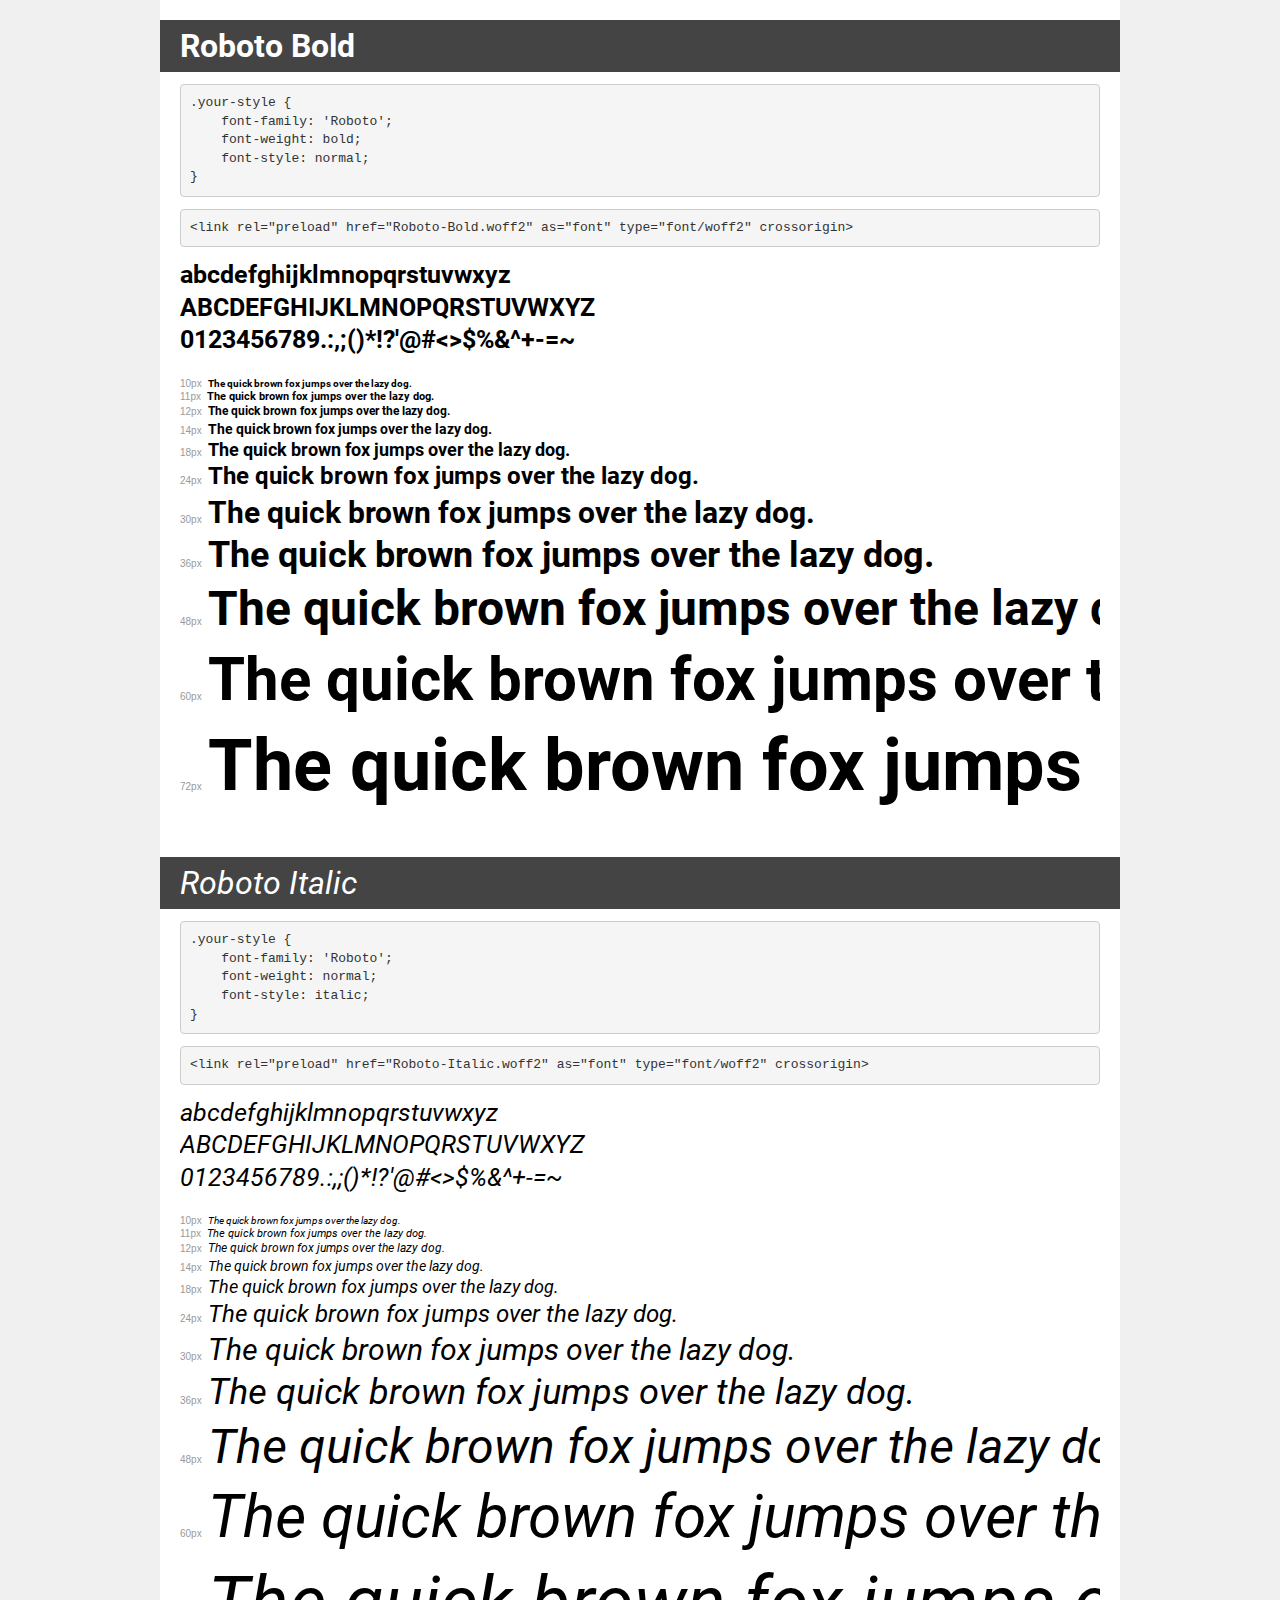
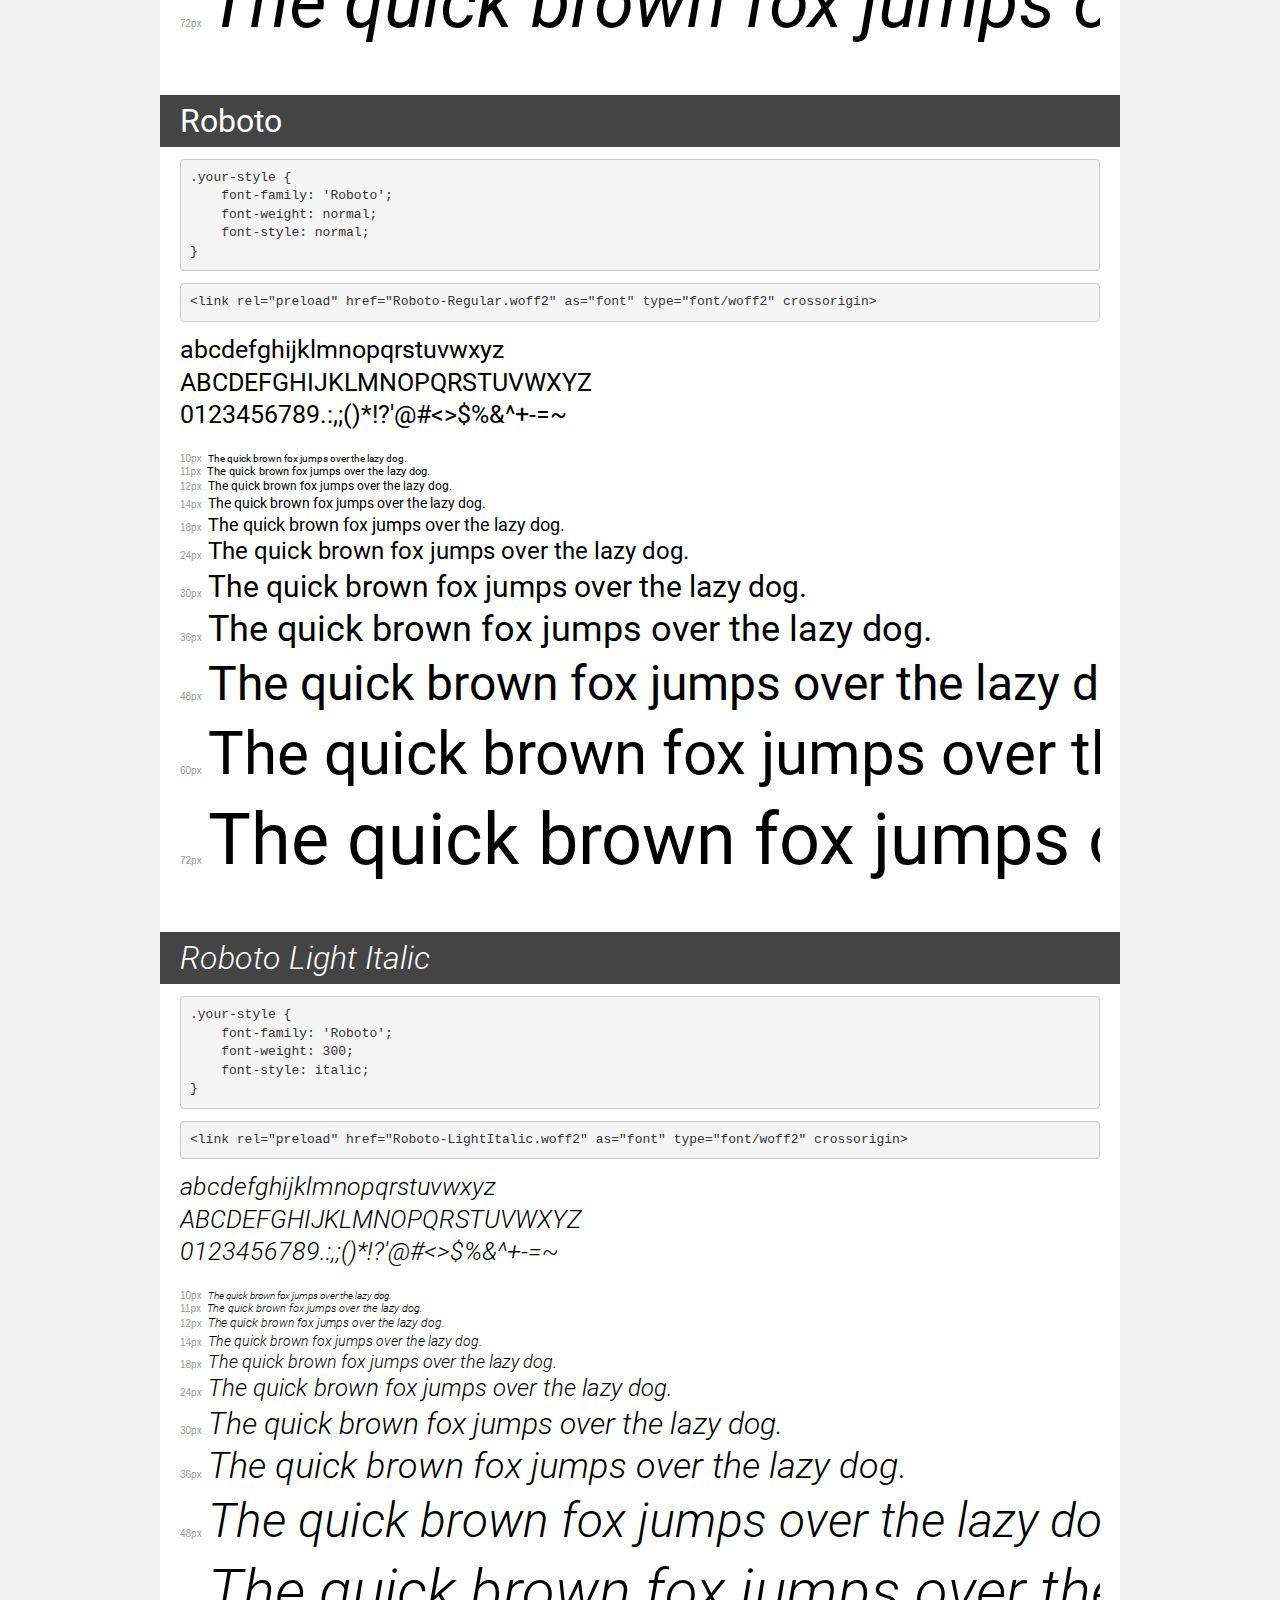
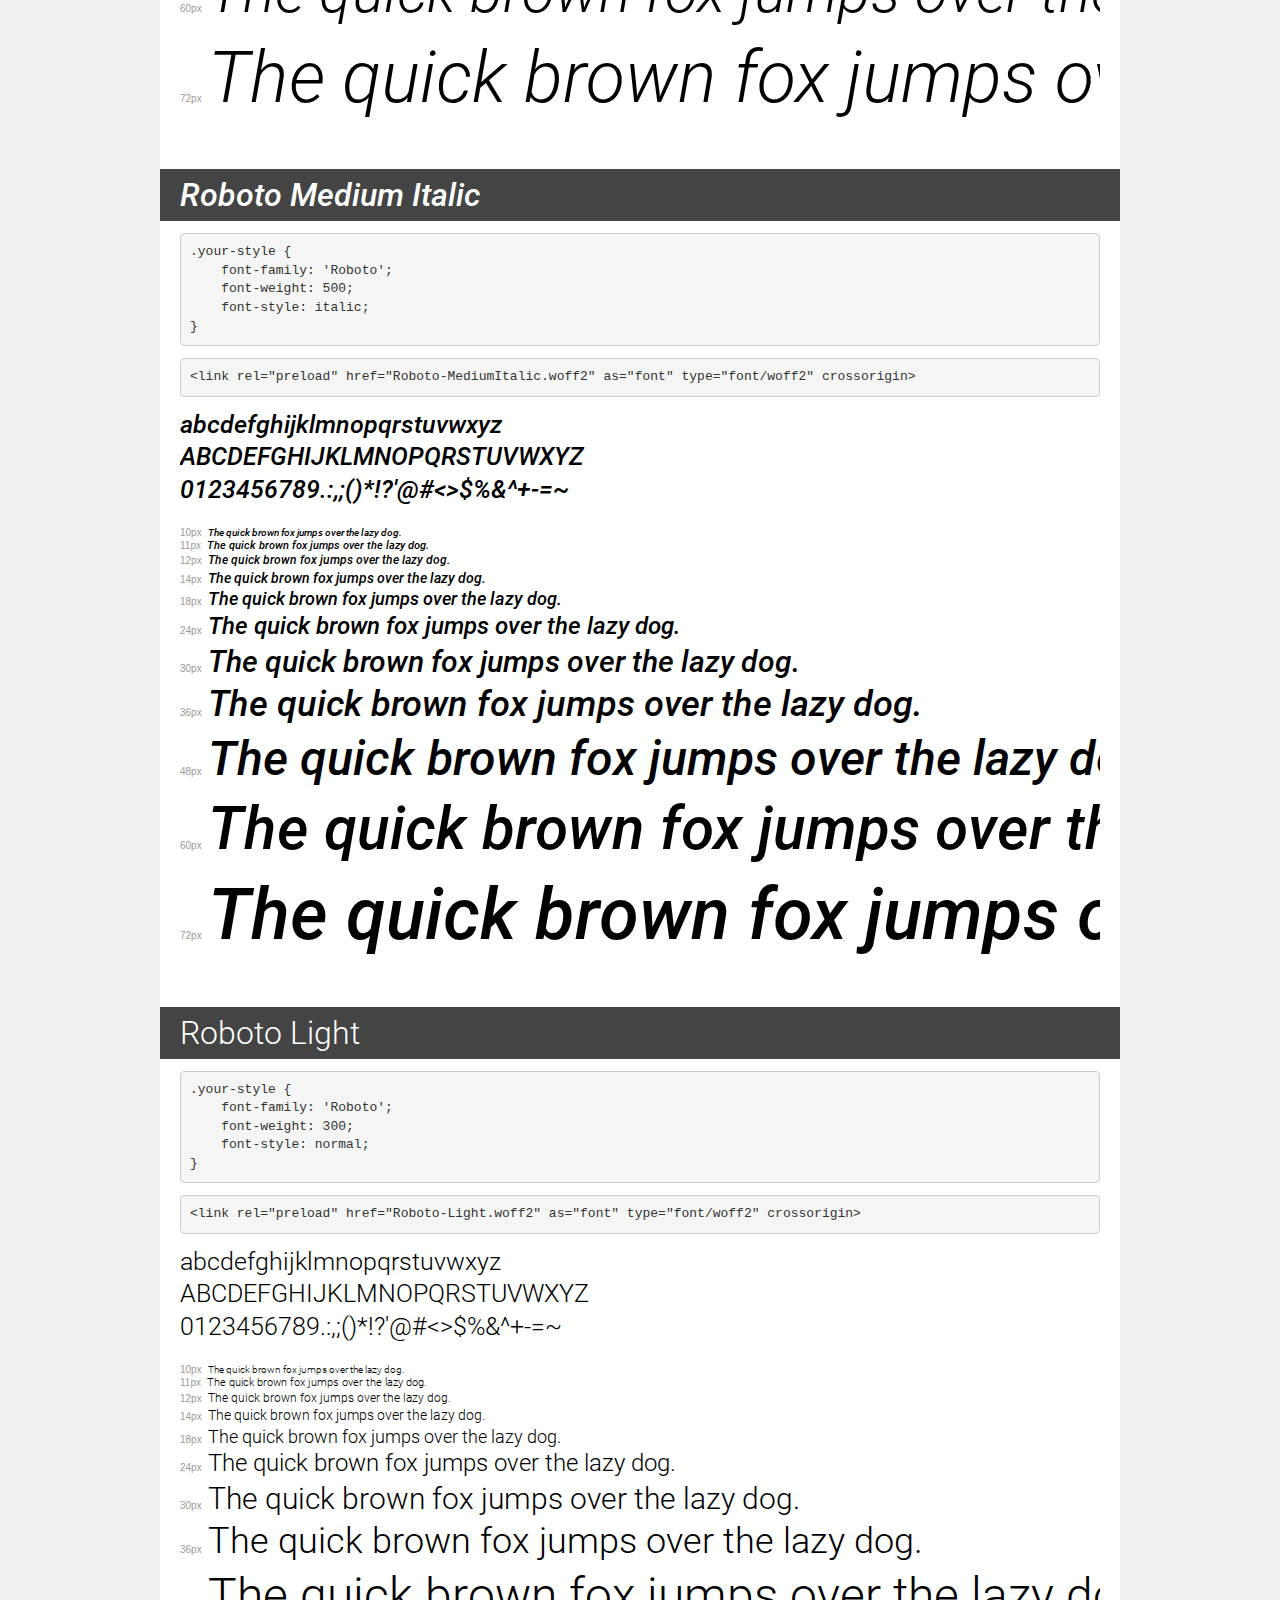
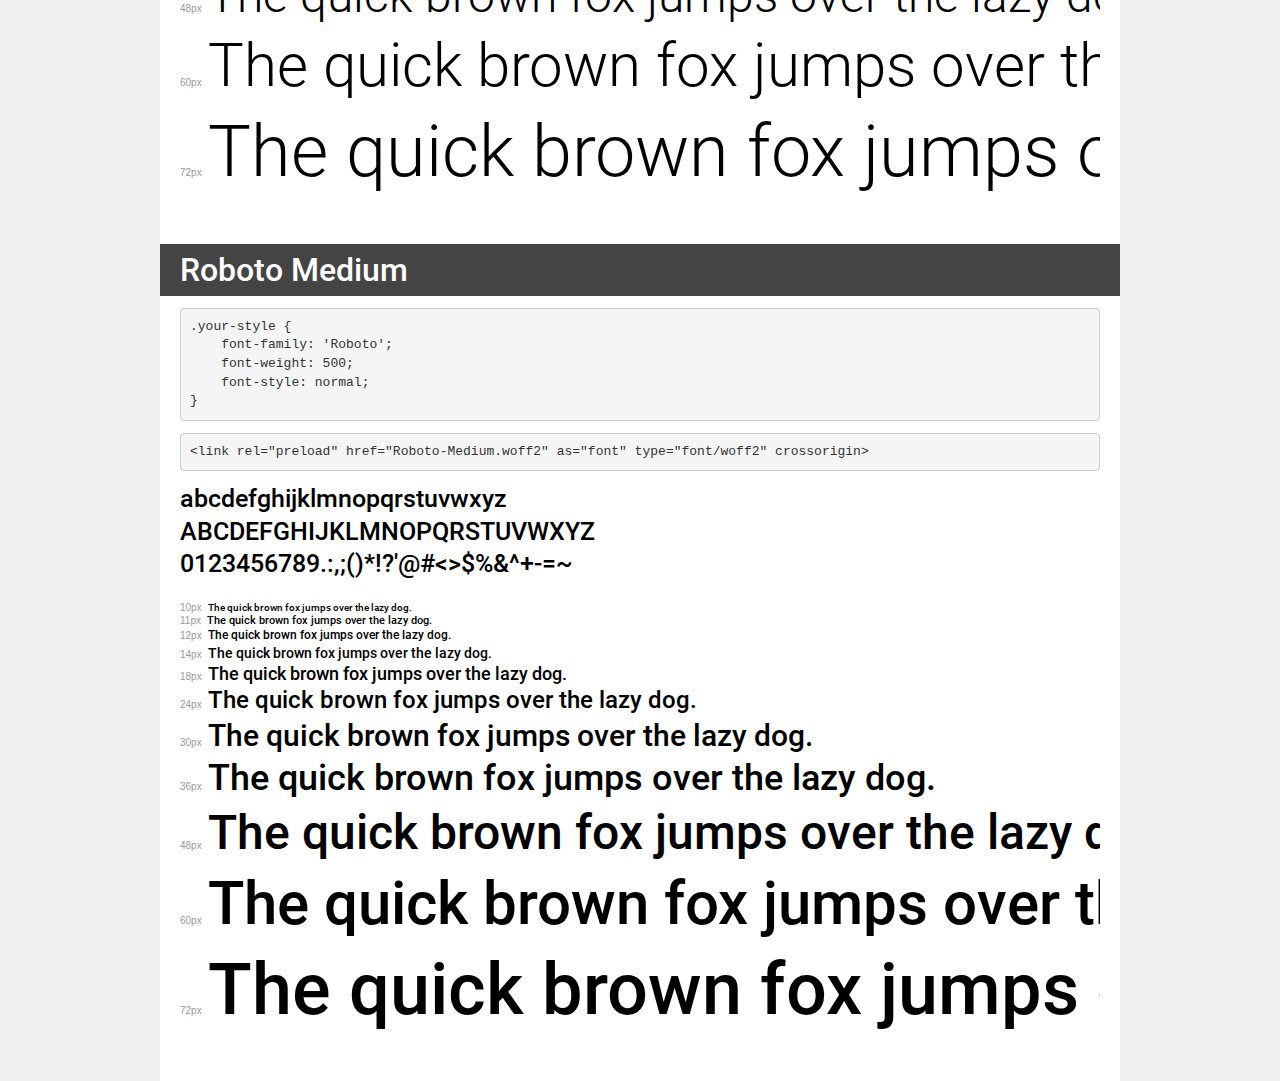
<file: assets/fonts/demo.html>
<!DOCTYPE html>
<html lang="en">
<head>
    <meta charset="utf-8">
    <meta http-equiv="X-UA-Compatible" content="IE=edge">
    <meta name="viewport" content="width=device-width, initial-scale=1">
    <meta name="robots" content="noindex, noarchive">
    <meta name="format-detection" content="telephone=no">
    <title>Transfonter demo</title>
    <link href="stylesheet.css" rel="stylesheet">
    <style>
        /*
        http://meyerweb.com/eric/tools/css/reset/
        v2.0 | 20110126
        License: none (public domain)
        */
        html, body, div, span, applet, object, iframe,
        h1, h2, h3, h4, h5, h6, p, blockquote, pre,
        a, abbr, acronym, address, big, cite, code,
        del, dfn, em, img, ins, kbd, q, s, samp,
        small, strike, strong, sub, sup, tt, var,
        b, u, i, center,
        dl, dt, dd, ol, ul, li,
        fieldset, form, label, legend,
        table, caption, tbody, tfoot, thead, tr, th, td,
        article, aside, canvas, details, embed,
        figure, figcaption, footer, header, hgroup,
        menu, nav, output, ruby, section, summary,
        time, mark, audio, video {
            margin: 0;
            padding: 0;
            border: 0;
            font-size: 100%;
            font: inherit;
            vertical-align: baseline;
        }
        /* HTML5 display-role reset for older browsers */
        article, aside, details, figcaption, figure,
        footer, header, hgroup, menu, nav, section {
            display: block;
        }
        body {
            line-height: 1;
        }
        ol, ul {
            list-style: none;
        }
        blockquote, q {
            quotes: none;
        }
        blockquote:before, blockquote:after,
        q:before, q:after {
            content: '';
            content: none;
        }
        table {
            border-collapse: collapse;
            border-spacing: 0;
        }
        /* demo styles */
        body {
            background: #f0f0f0;
            color: #000;
        }
        .page {
            background: #fff;
            width: 920px;
            margin: 0 auto;
            padding: 20px 20px 0 20px;
            overflow: hidden;
        }
        .font-container {
            overflow-x: auto;
            overflow-y: hidden;
            margin-bottom: 40px;
            line-height: 1.3;
            white-space: nowrap;
            padding-bottom: 5px;
        }
        h1 {
            position: relative;
            background: #444;
            font-size: 32px;
            color: #fff;
            padding: 10px 20px;
            margin: 0 -20px 12px -20px;
        }
        .letters {
            font-size: 25px;
            margin-bottom: 20px;
        }
        .s10:before {
            content: '10px';
        }
        .s11:before {
            content: '11px';
        }
        .s12:before {
            content: '12px';
        }
        .s14:before {
            content: '14px';
        }
        .s18:before {
            content: '18px';
        }
        .s24:before {
            content: '24px';
        }
        .s30:before {
            content: '30px';
        }
        .s36:before {
            content: '36px';
        }
        .s48:before {
            content: '48px';
        }
        .s60:before {
            content: '60px';
        }
        .s72:before {
            content: '72px';
        }
        .s10:before, .s11:before, .s12:before, .s14:before,
        .s18:before, .s24:before, .s30:before, .s36:before,
        .s48:before, .s60:before, .s72:before {
            font-family: Arial, sans-serif;
            font-size: 10px;
            font-weight: normal;
            font-style: normal;
            color: #999;
            padding-right: 6px;
        }
        pre {
            display: block;
            padding: 9px;
            margin: 0 0 12px;
            font-family: Monaco, Menlo, Consolas, "Courier New", monospace;
            font-size: 13px;
            line-height: 1.428571429;
            color: #333;
            font-weight: normal;
            font-style: normal;
            background-color: #f5f5f5;
            border: 1px solid #ccc;
            overflow-x: auto;
            border-radius: 4px;
        }
        /* responsive */
        @media (max-width: 959px) {
            .page {
                width: auto;
                margin: 0;
            }
        }
    </style>
</head>
<body>
<div class="page">
    <div class="demo">
        <h1 style="font-family: 'Roboto'; font-weight: bold; font-style: normal;">Roboto Bold</h1>
        <pre title="Usage">.your-style {
    font-family: 'Roboto';
    font-weight: bold;
    font-style: normal;
}</pre>
        <pre title="Preload (optional)">
&lt;link rel=&quot;preload&quot; href=&quot;Roboto-Bold.woff2&quot; as=&quot;font&quot; type=&quot;font/woff2&quot; crossorigin&gt;</pre>
        <div class="font-container" style="font-family: 'Roboto'; font-weight: bold; font-style: normal;">
            <p class="letters">
                abcdefghijklmnopqrstuvwxyz<br>
ABCDEFGHIJKLMNOPQRSTUVWXYZ<br>
                0123456789.:,;()*!?'@#&lt;&gt;$%&^+-=~
            </p>
            <p class="s10" style="font-size: 10px;">The quick brown fox jumps over the lazy dog.</p>
            <p class="s11" style="font-size: 11px;">The quick brown fox jumps over the lazy dog.</p>
            <p class="s12" style="font-size: 12px;">The quick brown fox jumps over the lazy dog.</p>
            <p class="s14" style="font-size: 14px;">The quick brown fox jumps over the lazy dog.</p>
            <p class="s18" style="font-size: 18px;">The quick brown fox jumps over the lazy dog.</p>
            <p class="s24" style="font-size: 24px;">The quick brown fox jumps over the lazy dog.</p>
            <p class="s30" style="font-size: 30px;">The quick brown fox jumps over the lazy dog.</p>
            <p class="s36" style="font-size: 36px;">The quick brown fox jumps over the lazy dog.</p>
            <p class="s48" style="font-size: 48px;">The quick brown fox jumps over the lazy dog.</p>
            <p class="s60" style="font-size: 60px;">The quick brown fox jumps over the lazy dog.</p>
            <p class="s72" style="font-size: 72px;">The quick brown fox jumps over the lazy dog.</p>
        </div>
    </div>

    <div class="demo">
        <h1 style="font-family: 'Roboto'; font-weight: normal; font-style: italic;">Roboto Italic</h1>
        <pre title="Usage">.your-style {
    font-family: 'Roboto';
    font-weight: normal;
    font-style: italic;
}</pre>
        <pre title="Preload (optional)">
&lt;link rel=&quot;preload&quot; href=&quot;Roboto-Italic.woff2&quot; as=&quot;font&quot; type=&quot;font/woff2&quot; crossorigin&gt;</pre>
        <div class="font-container" style="font-family: 'Roboto'; font-weight: normal; font-style: italic;">
            <p class="letters">
                abcdefghijklmnopqrstuvwxyz<br>
ABCDEFGHIJKLMNOPQRSTUVWXYZ<br>
                0123456789.:,;()*!?'@#&lt;&gt;$%&^+-=~
            </p>
            <p class="s10" style="font-size: 10px;">The quick brown fox jumps over the lazy dog.</p>
            <p class="s11" style="font-size: 11px;">The quick brown fox jumps over the lazy dog.</p>
            <p class="s12" style="font-size: 12px;">The quick brown fox jumps over the lazy dog.</p>
            <p class="s14" style="font-size: 14px;">The quick brown fox jumps over the lazy dog.</p>
            <p class="s18" style="font-size: 18px;">The quick brown fox jumps over the lazy dog.</p>
            <p class="s24" style="font-size: 24px;">The quick brown fox jumps over the lazy dog.</p>
            <p class="s30" style="font-size: 30px;">The quick brown fox jumps over the lazy dog.</p>
            <p class="s36" style="font-size: 36px;">The quick brown fox jumps over the lazy dog.</p>
            <p class="s48" style="font-size: 48px;">The quick brown fox jumps over the lazy dog.</p>
            <p class="s60" style="font-size: 60px;">The quick brown fox jumps over the lazy dog.</p>
            <p class="s72" style="font-size: 72px;">The quick brown fox jumps over the lazy dog.</p>
        </div>
    </div>

    <div class="demo">
        <h1 style="font-family: 'Roboto'; font-weight: normal; font-style: normal;">Roboto</h1>
        <pre title="Usage">.your-style {
    font-family: 'Roboto';
    font-weight: normal;
    font-style: normal;
}</pre>
        <pre title="Preload (optional)">
&lt;link rel=&quot;preload&quot; href=&quot;Roboto-Regular.woff2&quot; as=&quot;font&quot; type=&quot;font/woff2&quot; crossorigin&gt;</pre>
        <div class="font-container" style="font-family: 'Roboto'; font-weight: normal; font-style: normal;">
            <p class="letters">
                abcdefghijklmnopqrstuvwxyz<br>
ABCDEFGHIJKLMNOPQRSTUVWXYZ<br>
                0123456789.:,;()*!?'@#&lt;&gt;$%&^+-=~
            </p>
            <p class="s10" style="font-size: 10px;">The quick brown fox jumps over the lazy dog.</p>
            <p class="s11" style="font-size: 11px;">The quick brown fox jumps over the lazy dog.</p>
            <p class="s12" style="font-size: 12px;">The quick brown fox jumps over the lazy dog.</p>
            <p class="s14" style="font-size: 14px;">The quick brown fox jumps over the lazy dog.</p>
            <p class="s18" style="font-size: 18px;">The quick brown fox jumps over the lazy dog.</p>
            <p class="s24" style="font-size: 24px;">The quick brown fox jumps over the lazy dog.</p>
            <p class="s30" style="font-size: 30px;">The quick brown fox jumps over the lazy dog.</p>
            <p class="s36" style="font-size: 36px;">The quick brown fox jumps over the lazy dog.</p>
            <p class="s48" style="font-size: 48px;">The quick brown fox jumps over the lazy dog.</p>
            <p class="s60" style="font-size: 60px;">The quick brown fox jumps over the lazy dog.</p>
            <p class="s72" style="font-size: 72px;">The quick brown fox jumps over the lazy dog.</p>
        </div>
    </div>

    <div class="demo">
        <h1 style="font-family: 'Roboto'; font-weight: 300; font-style: italic;">Roboto Light Italic</h1>
        <pre title="Usage">.your-style {
    font-family: 'Roboto';
    font-weight: 300;
    font-style: italic;
}</pre>
        <pre title="Preload (optional)">
&lt;link rel=&quot;preload&quot; href=&quot;Roboto-LightItalic.woff2&quot; as=&quot;font&quot; type=&quot;font/woff2&quot; crossorigin&gt;</pre>
        <div class="font-container" style="font-family: 'Roboto'; font-weight: 300; font-style: italic;">
            <p class="letters">
                abcdefghijklmnopqrstuvwxyz<br>
ABCDEFGHIJKLMNOPQRSTUVWXYZ<br>
                0123456789.:,;()*!?'@#&lt;&gt;$%&^+-=~
            </p>
            <p class="s10" style="font-size: 10px;">The quick brown fox jumps over the lazy dog.</p>
            <p class="s11" style="font-size: 11px;">The quick brown fox jumps over the lazy dog.</p>
            <p class="s12" style="font-size: 12px;">The quick brown fox jumps over the lazy dog.</p>
            <p class="s14" style="font-size: 14px;">The quick brown fox jumps over the lazy dog.</p>
            <p class="s18" style="font-size: 18px;">The quick brown fox jumps over the lazy dog.</p>
            <p class="s24" style="font-size: 24px;">The quick brown fox jumps over the lazy dog.</p>
            <p class="s30" style="font-size: 30px;">The quick brown fox jumps over the lazy dog.</p>
            <p class="s36" style="font-size: 36px;">The quick brown fox jumps over the lazy dog.</p>
            <p class="s48" style="font-size: 48px;">The quick brown fox jumps over the lazy dog.</p>
            <p class="s60" style="font-size: 60px;">The quick brown fox jumps over the lazy dog.</p>
            <p class="s72" style="font-size: 72px;">The quick brown fox jumps over the lazy dog.</p>
        </div>
    </div>

    <div class="demo">
        <h1 style="font-family: 'Roboto'; font-weight: 500; font-style: italic;">Roboto Medium Italic</h1>
        <pre title="Usage">.your-style {
    font-family: 'Roboto';
    font-weight: 500;
    font-style: italic;
}</pre>
        <pre title="Preload (optional)">
&lt;link rel=&quot;preload&quot; href=&quot;Roboto-MediumItalic.woff2&quot; as=&quot;font&quot; type=&quot;font/woff2&quot; crossorigin&gt;</pre>
        <div class="font-container" style="font-family: 'Roboto'; font-weight: 500; font-style: italic;">
            <p class="letters">
                abcdefghijklmnopqrstuvwxyz<br>
ABCDEFGHIJKLMNOPQRSTUVWXYZ<br>
                0123456789.:,;()*!?'@#&lt;&gt;$%&^+-=~
            </p>
            <p class="s10" style="font-size: 10px;">The quick brown fox jumps over the lazy dog.</p>
            <p class="s11" style="font-size: 11px;">The quick brown fox jumps over the lazy dog.</p>
            <p class="s12" style="font-size: 12px;">The quick brown fox jumps over the lazy dog.</p>
            <p class="s14" style="font-size: 14px;">The quick brown fox jumps over the lazy dog.</p>
            <p class="s18" style="font-size: 18px;">The quick brown fox jumps over the lazy dog.</p>
            <p class="s24" style="font-size: 24px;">The quick brown fox jumps over the lazy dog.</p>
            <p class="s30" style="font-size: 30px;">The quick brown fox jumps over the lazy dog.</p>
            <p class="s36" style="font-size: 36px;">The quick brown fox jumps over the lazy dog.</p>
            <p class="s48" style="font-size: 48px;">The quick brown fox jumps over the lazy dog.</p>
            <p class="s60" style="font-size: 60px;">The quick brown fox jumps over the lazy dog.</p>
            <p class="s72" style="font-size: 72px;">The quick brown fox jumps over the lazy dog.</p>
        </div>
    </div>

    <div class="demo">
        <h1 style="font-family: 'Roboto'; font-weight: 300; font-style: normal;">Roboto Light</h1>
        <pre title="Usage">.your-style {
    font-family: 'Roboto';
    font-weight: 300;
    font-style: normal;
}</pre>
        <pre title="Preload (optional)">
&lt;link rel=&quot;preload&quot; href=&quot;Roboto-Light.woff2&quot; as=&quot;font&quot; type=&quot;font/woff2&quot; crossorigin&gt;</pre>
        <div class="font-container" style="font-family: 'Roboto'; font-weight: 300; font-style: normal;">
            <p class="letters">
                abcdefghijklmnopqrstuvwxyz<br>
ABCDEFGHIJKLMNOPQRSTUVWXYZ<br>
                0123456789.:,;()*!?'@#&lt;&gt;$%&^+-=~
            </p>
            <p class="s10" style="font-size: 10px;">The quick brown fox jumps over the lazy dog.</p>
            <p class="s11" style="font-size: 11px;">The quick brown fox jumps over the lazy dog.</p>
            <p class="s12" style="font-size: 12px;">The quick brown fox jumps over the lazy dog.</p>
            <p class="s14" style="font-size: 14px;">The quick brown fox jumps over the lazy dog.</p>
            <p class="s18" style="font-size: 18px;">The quick brown fox jumps over the lazy dog.</p>
            <p class="s24" style="font-size: 24px;">The quick brown fox jumps over the lazy dog.</p>
            <p class="s30" style="font-size: 30px;">The quick brown fox jumps over the lazy dog.</p>
            <p class="s36" style="font-size: 36px;">The quick brown fox jumps over the lazy dog.</p>
            <p class="s48" style="font-size: 48px;">The quick brown fox jumps over the lazy dog.</p>
            <p class="s60" style="font-size: 60px;">The quick brown fox jumps over the lazy dog.</p>
            <p class="s72" style="font-size: 72px;">The quick brown fox jumps over the lazy dog.</p>
        </div>
    </div>

    <div class="demo">
        <h1 style="font-family: 'Roboto'; font-weight: 500; font-style: normal;">Roboto Medium</h1>
        <pre title="Usage">.your-style {
    font-family: 'Roboto';
    font-weight: 500;
    font-style: normal;
}</pre>
        <pre title="Preload (optional)">
&lt;link rel=&quot;preload&quot; href=&quot;Roboto-Medium.woff2&quot; as=&quot;font&quot; type=&quot;font/woff2&quot; crossorigin&gt;</pre>
        <div class="font-container" style="font-family: 'Roboto'; font-weight: 500; font-style: normal;">
            <p class="letters">
                abcdefghijklmnopqrstuvwxyz<br>
ABCDEFGHIJKLMNOPQRSTUVWXYZ<br>
                0123456789.:,;()*!?'@#&lt;&gt;$%&^+-=~
            </p>
            <p class="s10" style="font-size: 10px;">The quick brown fox jumps over the lazy dog.</p>
            <p class="s11" style="font-size: 11px;">The quick brown fox jumps over the lazy dog.</p>
            <p class="s12" style="font-size: 12px;">The quick brown fox jumps over the lazy dog.</p>
            <p class="s14" style="font-size: 14px;">The quick brown fox jumps over the lazy dog.</p>
            <p class="s18" style="font-size: 18px;">The quick brown fox jumps over the lazy dog.</p>
            <p class="s24" style="font-size: 24px;">The quick brown fox jumps over the lazy dog.</p>
            <p class="s30" style="font-size: 30px;">The quick brown fox jumps over the lazy dog.</p>
            <p class="s36" style="font-size: 36px;">The quick brown fox jumps over the lazy dog.</p>
            <p class="s48" style="font-size: 48px;">The quick brown fox jumps over the lazy dog.</p>
            <p class="s60" style="font-size: 60px;">The quick brown fox jumps over the lazy dog.</p>
            <p class="s72" style="font-size: 72px;">The quick brown fox jumps over the lazy dog.</p>
        </div>
    </div>

</div>
</body>
</html>
</file>
<file: assets/fonts/stylesheet.css>
@font-face {
    font-family: 'Roboto';
    src: url('Roboto-Bold.woff2') format('woff2'),
        url('Roboto-Bold.woff') format('woff');
    font-weight: bold;
    font-style: normal;
    font-display: swap;
}

@font-face {
    font-family: 'Roboto';
    src: url('Roboto-Italic.woff2') format('woff2'),
        url('Roboto-Italic.woff') format('woff');
    font-weight: normal;
    font-style: italic;
    font-display: swap;
}

@font-face {
    font-family: 'Roboto';
    src: url('Roboto-Regular.woff2') format('woff2'),
        url('Roboto-Regular.woff') format('woff');
    font-weight: normal;
    font-style: normal;
    font-display: swap;
}

@font-face {
    font-family: 'Roboto';
    src: url('Roboto-LightItalic.woff2') format('woff2'),
        url('Roboto-LightItalic.woff') format('woff');
    font-weight: 300;
    font-style: italic;
    font-display: swap;
}

@font-face {
    font-family: 'Roboto';
    src: url('Roboto-MediumItalic.woff2') format('woff2'),
        url('Roboto-MediumItalic.woff') format('woff');
    font-weight: 500;
    font-style: italic;
    font-display: swap;
}

@font-face {
    font-family: 'Roboto';
    src: url('Roboto-Light.woff2') format('woff2'),
        url('Roboto-Light.woff') format('woff');
    font-weight: 300;
    font-style: normal;
    font-display: swap;
}

@font-face {
    font-family: 'Roboto';
    src: url('Roboto-Medium.woff2') format('woff2'),
        url('Roboto-Medium.woff') format('woff');
    font-weight: 500;
    font-style: normal;
    font-display: swap;
}
</file>
